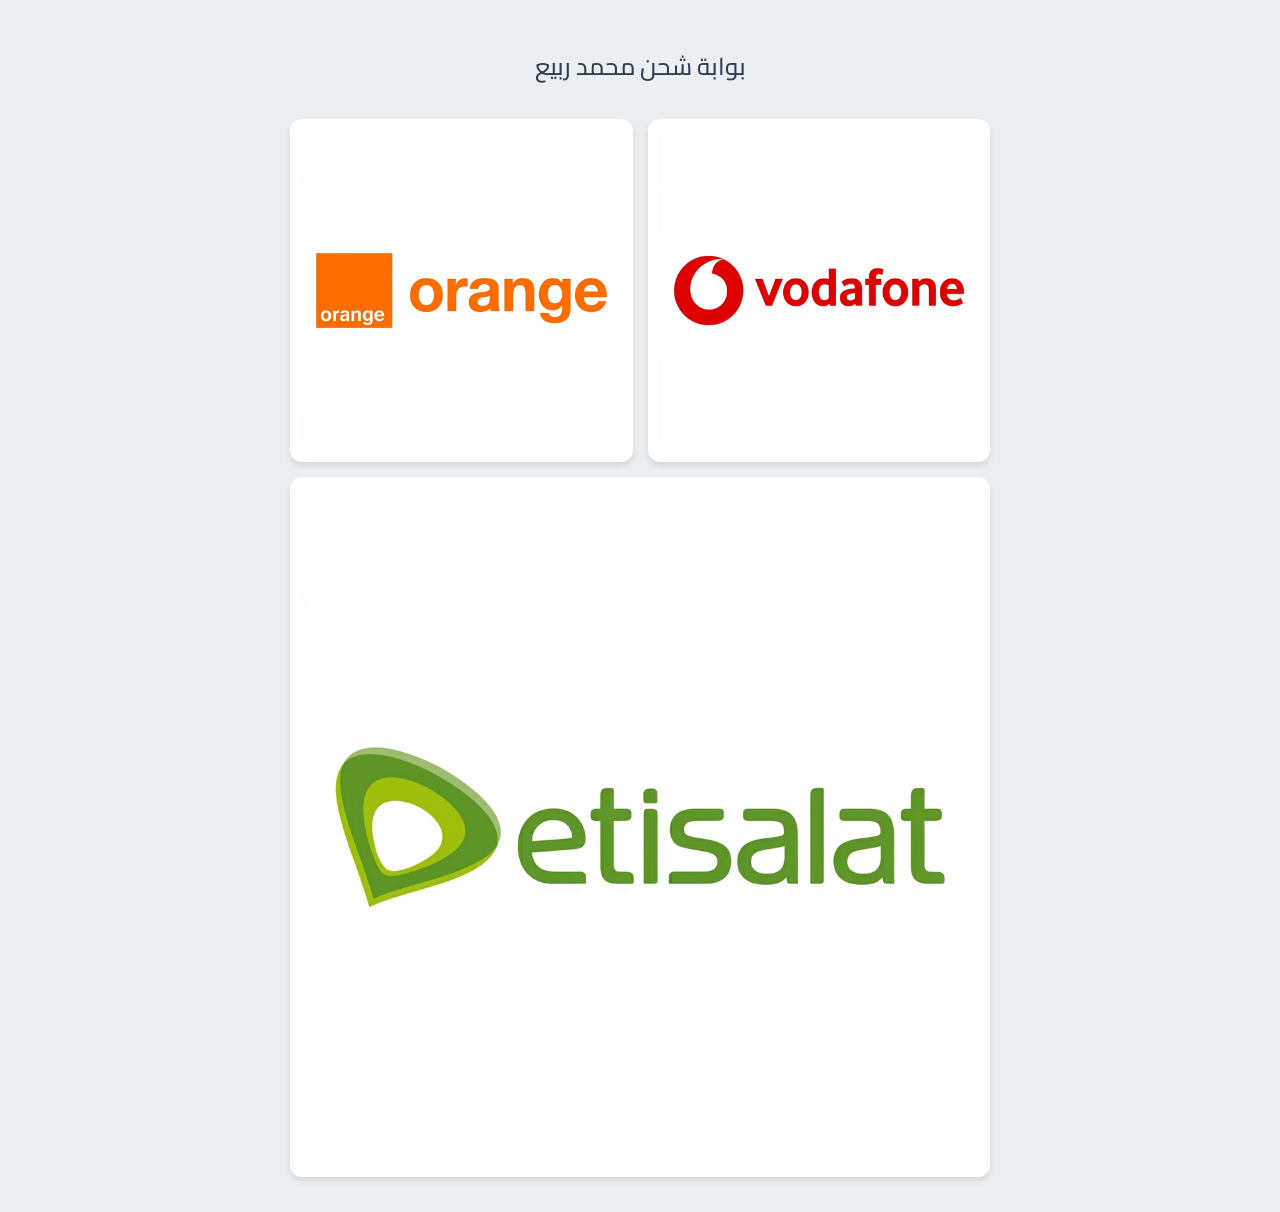
<file: index.html>
<!DOCTYPE html>
<html lang="ar" dir="rtl">
<head>
    <meta charset="UTF-8">
    <meta name="viewport" content="width=device-width, initial-scale=1.0">
    <title>خدمات شحن الرصيد</title>
    <link href="https://fonts.googleapis.com/css2?family=Cairo:wght@600;900&display=swap" rel="stylesheet">
    <link rel="stylesheet" href="style.css">
</head>
<body>
    <h3 class="main-title">بوابة شحن محمد ربيع</h3>
    
    <div class="container">
        <div class="row">
            <a href="vodafone.html" class="card">
                <img src="vodafone.png" alt="Vodafone">
            </a>
            <a href="orange.html" class="card">
                <img src="Orange.png" alt="Orange">
            </a>
        </div>
        <div class="row full-width">
            <a href="etisalat.html" class="card">
                <img src="etesalat.png" alt="Etisalat">
            </a>
        </div>
    </div>
</body>
</html>
</file>
<file: style.css>
body {
    /* تطبيق الخط الجديد على الموقع بالكامل */
    font-family: 'Cairo', sans-serif;
    background-color: #eceff1;
    text-align: center;
    padding: 20px;
    margin: 0;
}

.main-title {
    color: #2c3e50;
    margin-bottom: 30px;
    font-weight: 500; /* خط عريض للعنوان */
    font-size: 1.5rem;
}

.container { max-width: 700px; margin: auto; }

.row {
    display: flex;
    justify-content: center;
    gap: 15px;
    margin-bottom: 15px;
}

.card {
    background: #ffffff;
    padding: 10px; /* تقليل الحواف الداخلية */
    border-radius: 12px;
    text-decoration: none;
    box-shadow: 0 4px 6px rgba(0,0,0,0.1);
    transition: transform 0.2s;
    width: 48%;
    display: flex;
    justify-content: center;
    align-items: center;
    overflow: hidden; /* لضمان عدم خروج الصورة عن الحواف المستديرة */
}

.card:hover { transform: scale(1.03); }

/* جعل الصورة تأخذ مساحة الكارت بالكامل */
.card img { 
    width: 100%; 
    height: auto; 
    display: block;
    object-fit: contain;
}

.full-width .card { width: 100%; }

/* تنسيق العروض في الصفحات الأخرى */
.offer-box {
    background: #fff;
    margin: 15px auto;
    padding: 20px;
    border-radius: 10px;
    text-align: right;
    max-width: 500px;
    box-shadow: 0 2px 5px rgba(0,0,0,0.05);
    border-right: 6px solid #ff4b2b;
}

.offer-title {
    font-size: 26px;
    font-weight: 900;
    color: #000;
    text-align: center;
    display: block;
    margin: 10px 0;
}
/* تنسيق كروت الأقسام لتشبه الرئيسية */
.category-card {
    background: #fff;
    padding: 25px;
    margin: 10px;
    border-radius: 15px;
    box-shadow: 0 4px 15px rgba(0,0,0,0.1);
    cursor: pointer;
    transition: 0.3s;
    font-size: 20px;
    font-weight: bold;
    color: #2c3e50;
    border: 1px solid #eee;
}

.category-card:hover {
    transform: translateY(-5px);
    border-color: #ff4b2b;
}

/* القائمة السفلية بشكل مودرن */
.bottom-sheet {
    position: fixed;
    bottom: -100%;
    left: 0;
    right: 0;
    background: #ffffff;
    padding: 25px;
    border-top-left-radius: 30px;
    border-top-right-radius: 30px;
    box-shadow: 0 -10px 25px rgba(0,0,0,0.15);
    transition: 0.5s cubic-bezier(0.4, 0, 0.2, 1);
    z-index: 1000;
    text-align: center;
}

.bottom-sheet.active { bottom: 0; }

.sheet-bar {
    width: 50px;
    height: 5px;
    background: #ddd;
    border-radius: 10px;
    margin: 0 auto 20px;
}

.contact-item {
    display: flex;
    align-items: center;
    justify-content: center;
    gap: 15px;
    background: #f8f9fa;
    margin-bottom: 10px;
    padding: 15px;
    border-radius: 15px;
    text-decoration: none;
    color: #333;
    font-weight: bold;
    transition: 0.2s;
}

.contact-item:hover { background: #e9ecef; }
.contact-item img { width: 30px; }
</file>
